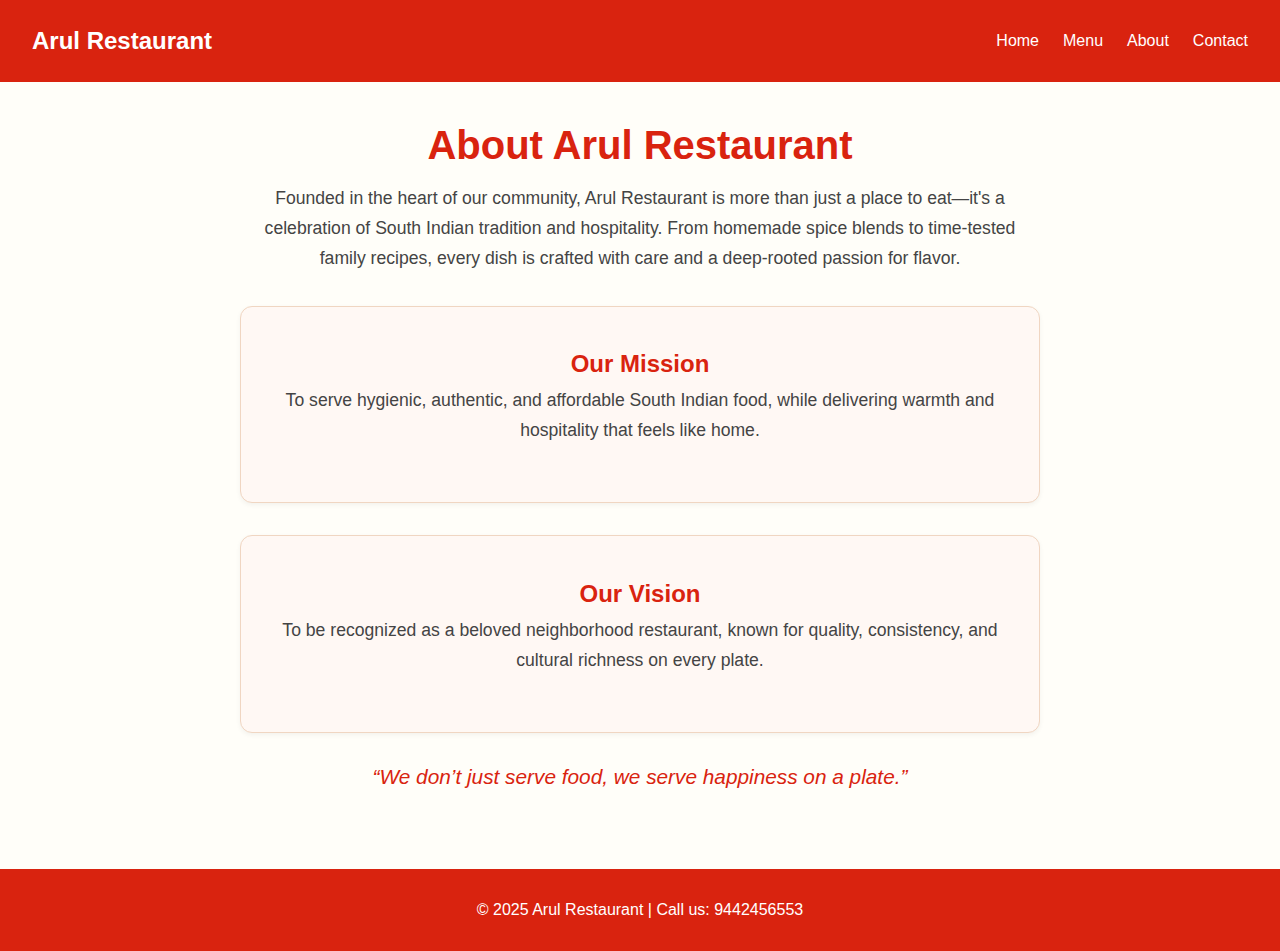
<file: about.html>
<!DOCTYPE html>
<html lang="en">
<head>
  <meta charset="UTF-8" />
  <meta name="viewport" content="width=device-width, initial-scale=1.0"/>
  <title>About Us - Arul Restaurant</title>
  <link rel="stylesheet" href="styles.css" />
  <style>
    body {
      margin: 0;
      font-family: 'Segoe UI', sans-serif;
      background-color: #fffef9;
    }

    header {
      position: fixed;
      top: 0;
      width: 100%;
      z-index: 1000;
    }

    .shrink .navbar {
      padding: 0.5rem 2rem;
      background-color: rgba(217, 35, 15, 0.9);
      backdrop-filter: blur(6px);
    }

    .navbar {
      display: flex;
      justify-content: space-between;
      align-items: center;
      background-color: #d9230f;
      padding: 1rem 2rem;
      color: white;
      transition: all 0.3s ease;
    }

    .navbar .logo {
      font-size: 1.5rem;
      font-weight: bold;
    }

    .nav-links {
      list-style: none;
      display: flex;
      gap: 1.5rem;
    }

    .nav-links a {
      text-decoration: none;
      color: white;
      font-weight: 500;
    }

    .nav-links a:hover {
      text-decoration: underline;
    }

    .about {
      padding: 6rem 2rem 3rem;
      text-align: center;
      max-width: 900px;
      margin: auto;
    }

    .about h1 {
      font-size: 2.5rem;
      color: #d9230f;
      margin-bottom: 1rem;
    }

    .about p {
      font-size: 1.1rem;
      color: #444;
      line-height: 1.7;
      margin-bottom: 2rem;
    }

    .about-grid {
      display: flex;
      flex-direction: column;
      gap: 2rem;
    }

    .about-item {
      background-color: #fff8f4;
      border: 1px solid #f0d6c2;
      padding: 1.5rem;
      border-radius: 12px;
      box-shadow: 0 2px 5px rgba(0,0,0,0.05);
    }

    .about-item h2 {
      color: #d9230f;
      margin-bottom: 0.5rem;
    }

    .about-quote {
      margin-top: 2rem;
      font-style: italic;
      color: #d9230f;
      font-size: 1.3rem;
    }

    footer {
      background-color: #d9230f;
      color: white;
      text-align: center;
      padding: 1rem;
      margin-top: 2rem;
    }
  </style>
</head>
<body>

  <!-- Header -->
  <header id="mainHeader">
    <nav class="navbar">
      <div class="logo">Arul Restaurant</div>
      <ul class="nav-links">
        <li><a href="index.html">Home</a></li>
        <li><a href="menu.html">Menu</a></li>
        <li><a href="about.html" class="active">About</a></li>
        <li><a href="contact.html">Contact</a></li>
      </ul>
    </nav>
  </header>

  <!-- About Content -->
  <section class="about">
    <h1>About Arul Restaurant</h1>
    <p>Founded in the heart of our community, Arul Restaurant is more than just a place to eat—it's a celebration of South Indian tradition and hospitality. From homemade spice blends to time-tested family recipes, every dish is crafted with care and a deep-rooted passion for flavor.</p>

    <div class="about-grid">
      <div class="about-item">
        <h2>Our Mission</h2>
        <p>To serve hygienic, authentic, and affordable South Indian food, while delivering warmth and hospitality that feels like home.</p>
      </div>
      <div class="about-item">
        <h2>Our Vision</h2>
        <p>To be recognized as a beloved neighborhood restaurant, known for quality, consistency, and cultural richness on every plate.</p>
      </div>
    </div>

    <div class="about-quote">
      “We don’t just serve food, we serve happiness on a plate.”
    </div>
  </section>

  <!-- Footer -->
  <footer>
    <p>&copy; 2025 Arul Restaurant | Call us: 9442456553</p>
  </footer>

  <!-- Scroll Shrink Script -->
  <script>
    window.addEventListener("scroll", function () {
      const header = document.getElementById("mainHeader");
      header.classList.toggle("shrink", window.scrollY > 50);
    });
  </script>
</body>
</html>
</file>
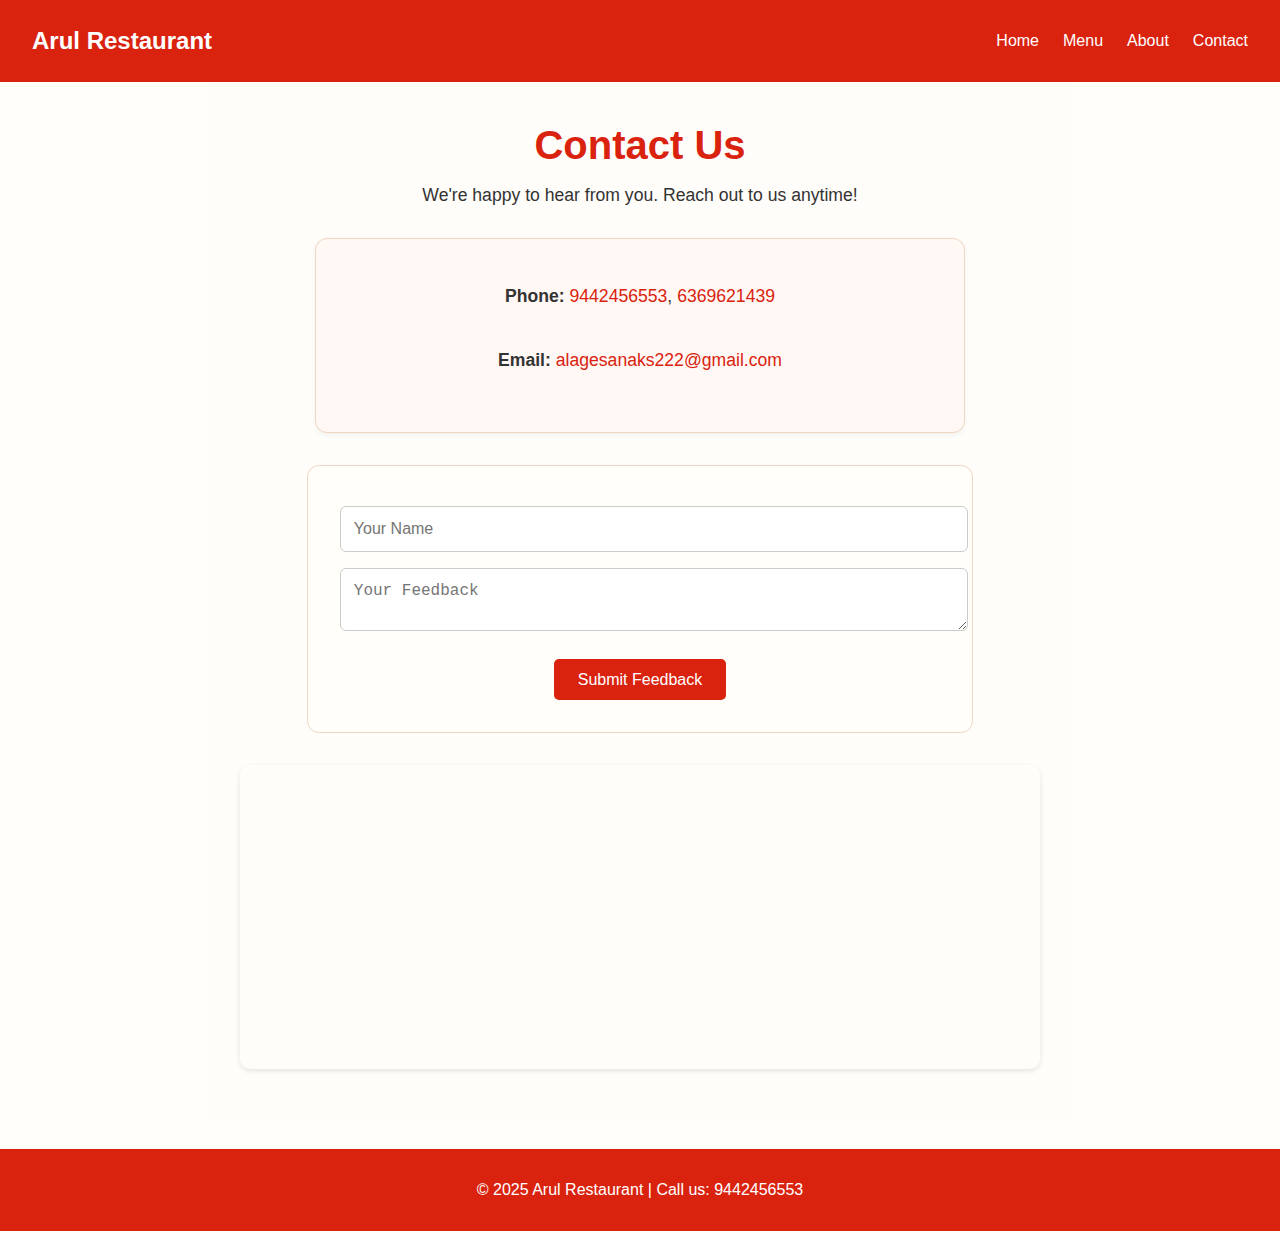
<file: contact.html>
<!DOCTYPE html>
<html lang="en">
<head>
  <meta charset="UTF-8" />
  <meta name="viewport" content="width=device-width, initial-scale=1.0"/>
  <title>Contact - Arul Restaurant</title>
  <link rel="stylesheet" href="styles.css" />
  <style>
    body {
      margin: 0;
      font-family: 'Segoe UI', sans-serif;
      background-color: #fffef9;
    }

    header {
      position: fixed;
      top: 0;
      width: 100%;
      z-index: 1000;
    }

    .shrink .navbar {
      padding: 0.5rem 2rem;
      background-color: rgba(217, 35, 15, 0.9);
      backdrop-filter: blur(6px);
    }

    .navbar {
      display: flex;
      justify-content: space-between;
      align-items: center;
      background-color: #d9230f;
      padding: 1rem 2rem;
      color: white;
      transition: all 0.3s ease;
    }

    .navbar .logo {
      font-size: 1.5rem;
      font-weight: bold;
    }

    .nav-links {
      list-style: none;
      display: flex;
      gap: 1.5rem;
    }

    .nav-links a {
      text-decoration: none;
      color: white;
      font-weight: 500;
    }

    .nav-links a:hover {
      text-decoration: underline;
    }

    .contact {
      padding: 6rem 2rem 3rem;
      text-align: center;
      max-width: 800px;
      margin: auto;
    }

    .contact h1 {
      font-size: 2.5rem;
      color: #d9230f;
      margin-bottom: 1rem;
    }

    .contact p {
      font-size: 1.1rem;
      margin-bottom: 2rem;
    }

    .contact-info {
      background-color: #fff8f4;
      border: 1px solid #f0d6c2;
      padding: 1.5rem;
      border-radius: 12px;
      margin-bottom: 2rem;
      font-size: 1rem;
      line-height: 1.8;
      box-shadow: 0 2px 5px rgba(0,0,0,0.05);
    }

    .contact-info a {
      color: #d9230f;
      text-decoration: none;
    }

    .contact-info a:hover {
      text-decoration: underline;
    }

    .map {
      border-radius: 10px;
      overflow: hidden;
      box-shadow: 0 2px 5px rgba(0,0,0,0.1);
    }

    iframe {
      width: 100%;
      height: 300px;
      border: none;
    }

    footer {
      background-color: #d9230f;
      color: white;
      text-align: center;
      padding: 1rem;
      margin-top: 2rem;
    }
  </style>
</head>
<body>

  <!-- Header -->
  <header id="mainHeader">
    <nav class="navbar">
      <div class="logo">Arul Restaurant</div>
      <ul class="nav-links">
        <li><a href="index.html">Home</a></li>
        <li><a href="menu.html">Menu</a></li>
        <li><a href="about.html">About</a></li>
        <li><a href="contact.html" class="active">Contact</a></li>
      </ul>
    </nav>
  </header>

  <!-- Contact Section -->
  <section class="contact">
    <h1>Contact Us</h1>
    <p>We're happy to hear from you. Reach out to us anytime!</p>

    <div class="contact-info">
      <p><strong>Phone:</strong> <a href="tel:9442456553">9442456553</a>, <a href="tel:6369621439">6369621439</a></p>
      <p><strong>Email:</strong> <a href="mailto:alagesanaks222@gmail.com">alagesanaks222@gmail.com</a></p>
    </div>

    <!-- Submit a Review -->
<section class="review-form">
 <form id="reviewForm">
  <input type="text" name="name" placeholder="Your Name" required />
  <textarea name="message" placeholder="Your Feedback" required></textarea>
  <button type="submit">Submit Feedback</button>
</form>

<p id="reviewSuccess" style="display:none; color: green; margin-top: 1rem;">✅ Thank you! Your feedback has been received.</p>

<script>
  document.getElementById("reviewForm").addEventListener("submit", function(e) {
    e.preventDefault(); // Stop actual submission
    document.getElementById("reviewSuccess").style.display = "block";
    this.reset(); // Optionally clear form
  });
</script>

</section>


    <div class="map">
      <iframe 
        src="https://maps.app.goo.gl/H9WEskpimZK4ZLoS8" 
        allowfullscreen="" 
        loading="lazy" 
        referrerpolicy="no-referrer-when-downgrade">
      </iframe>
    </div>
  </section>

  <!-- Footer -->
  <footer>
    <p>&copy; 2025 Arul Restaurant | Call us: 9442456553</p>
  </footer>

  <!-- Scroll Shrink Script -->
  <script>
    window.addEventListener("scroll", function () {
      const header = document.getElementById("mainHeader");
      header.classList.toggle("shrink", window.scrollY > 50);
    });
  </script>

</body>
</html>
</file>
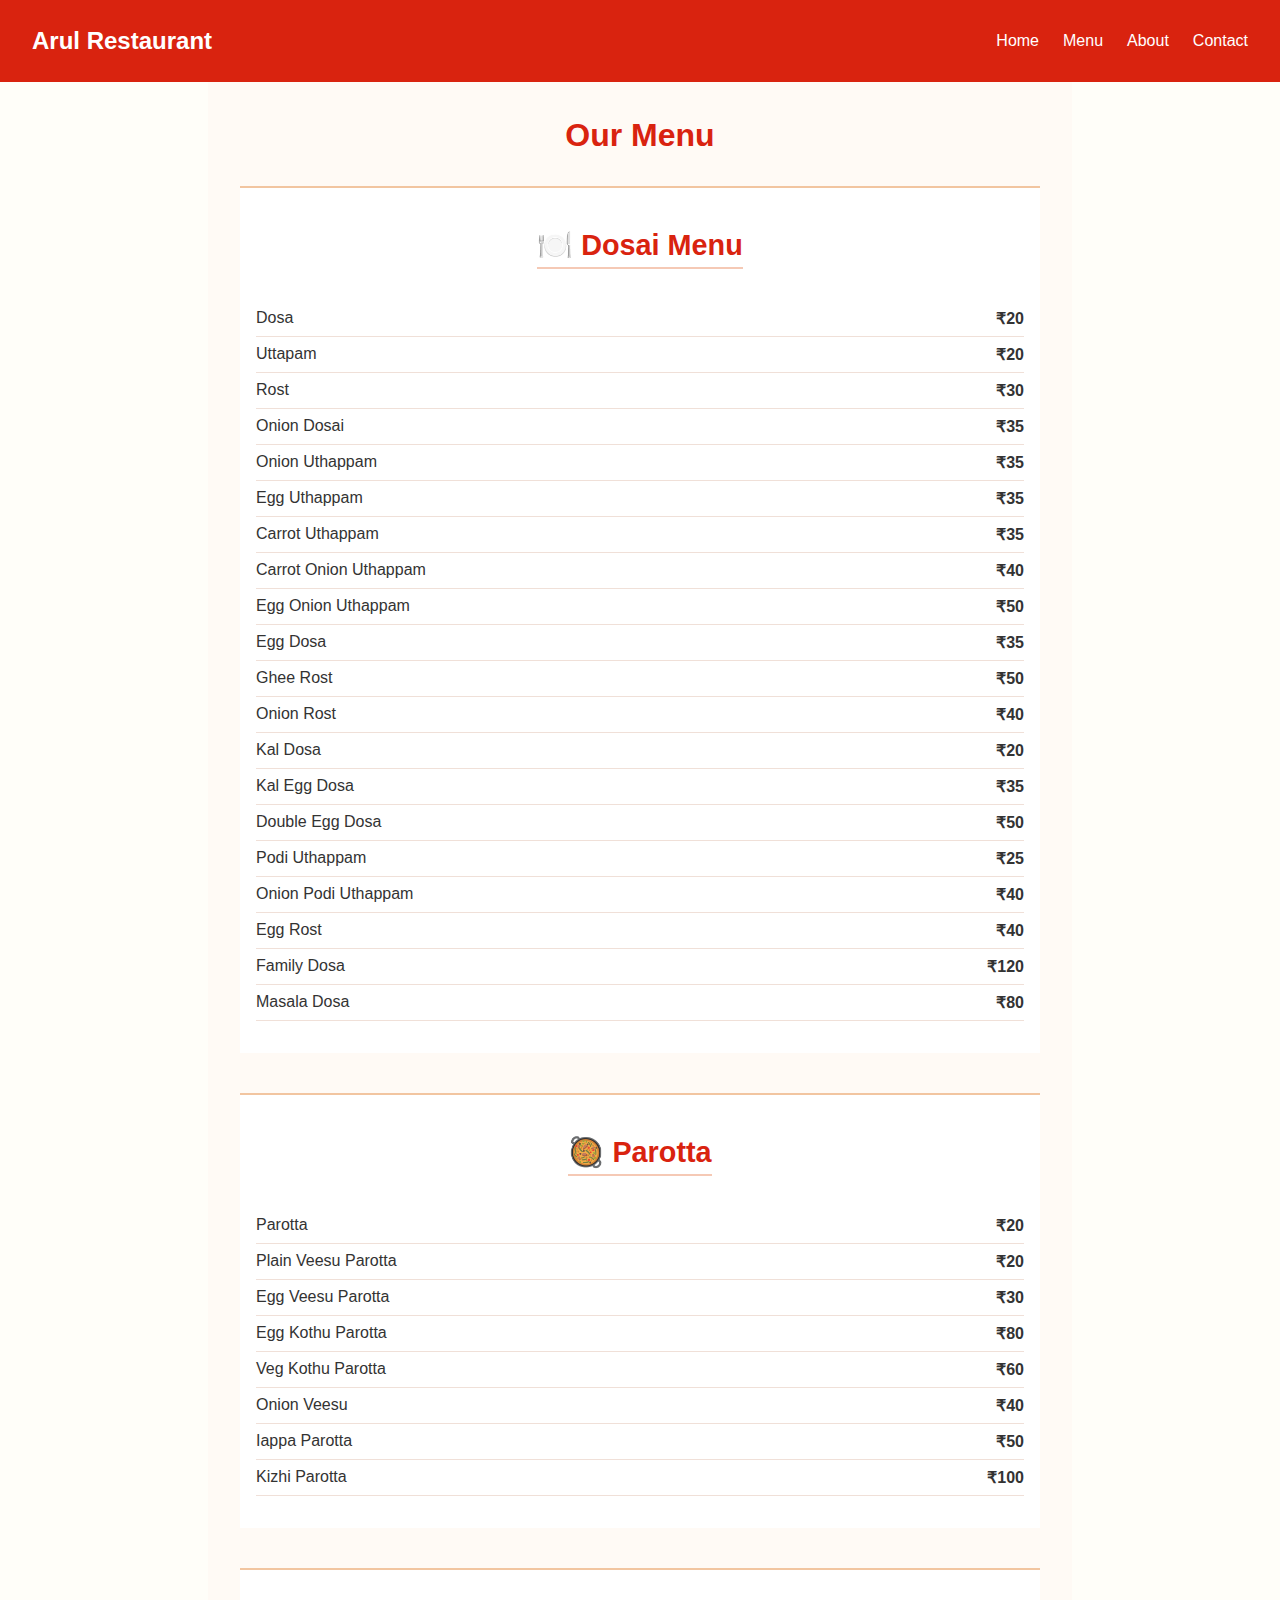
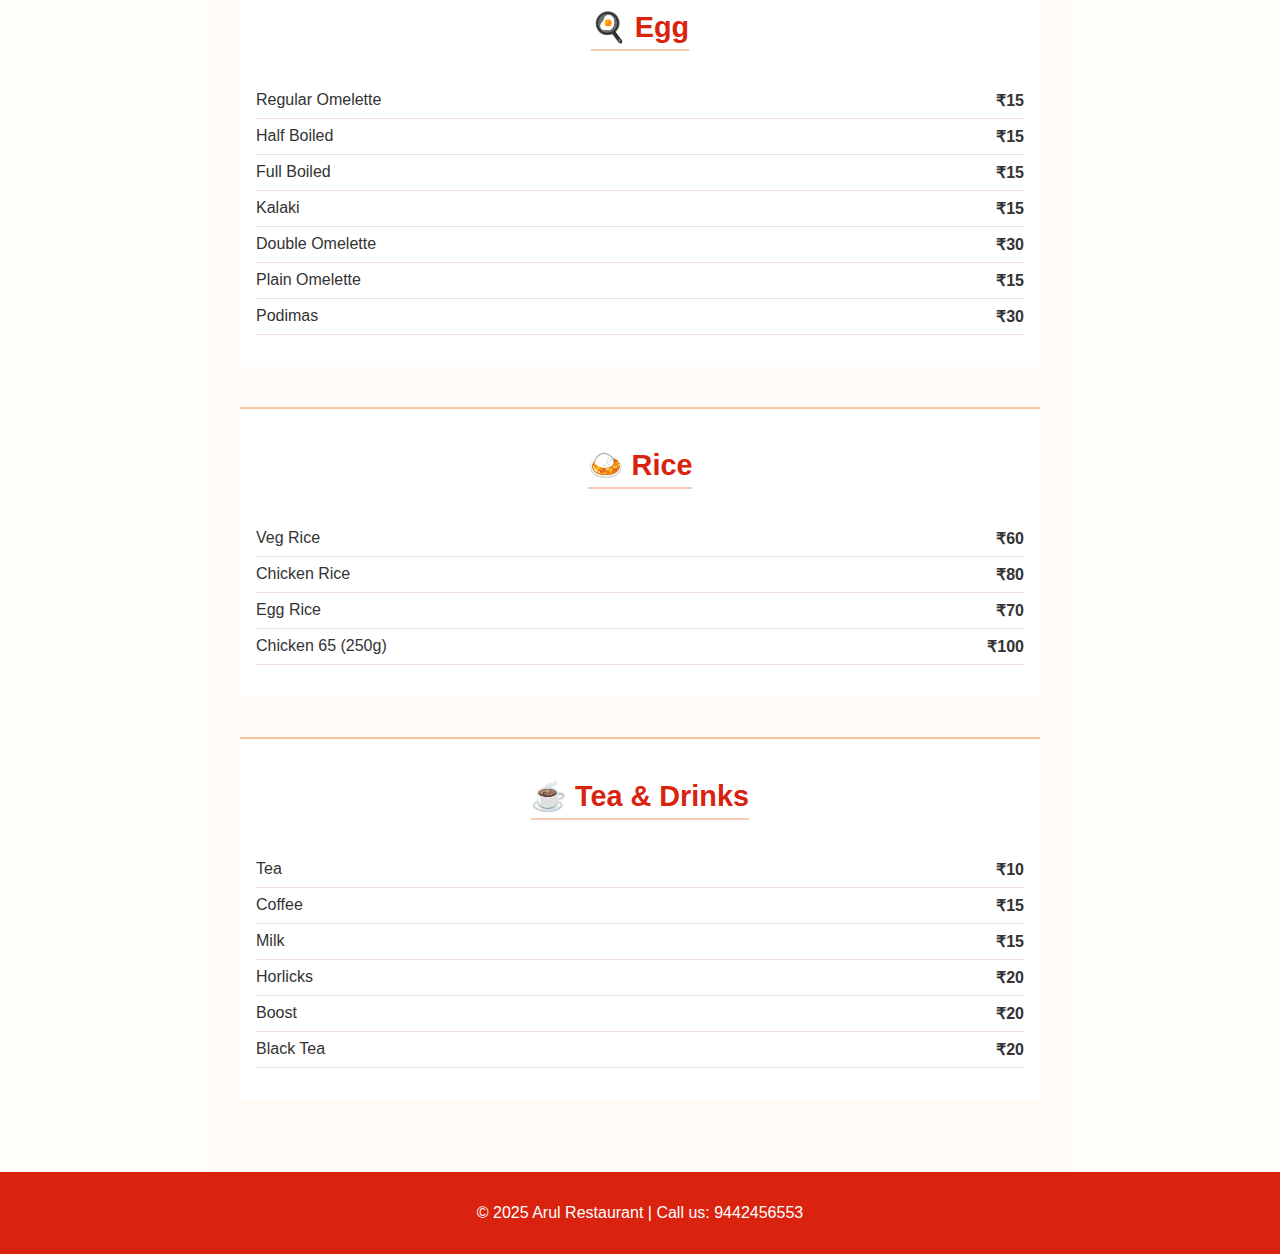
<file: menu.html>
<!DOCTYPE html>
<html lang="en">
<head>
  <meta charset="UTF-8" />
  <meta name="viewport" content="width=device-width, initial-scale=1.0"/>
  <title>Menu - Arul Restaurant</title>
  <link rel="stylesheet" href="styles.css" />
  <style>
    body {
      margin: 0;
      font-family: 'Segoe UI', sans-serif;
      background-color: #fffef9;
    }

    header {
      position: fixed;
      top: 0;
      width: 100%;
      z-index: 1000;
    }

    .shrink .navbar {
      padding: 0.5rem 2rem;
      background-color: rgba(217, 35, 15, 0.9);
      backdrop-filter: blur(6px);
    }

    .navbar {
      display: flex;
      justify-content: space-between;
      align-items: center;
      background-color: #d9230f;
      padding: 1rem 2rem;
      color: white;
      transition: all 0.3s ease;
    }

    .navbar .logo {
      font-size: 1.5rem;
      font-weight: bold;
    }

    .nav-links {
      list-style: none;
      display: flex;
      gap: 1.5rem;
    }

    .nav-links a {
      text-decoration: none;
      color: white;
      font-weight: 500;
    }

    .nav-links a:hover {
      text-decoration: underline;
    }

    .menu-page {
      padding: 6rem 2rem 2rem;
      max-width: 800px;
      margin: auto;
    }

    .menu-page h1 {
      font-size: 2rem;
      color: #d9230f;
      text-align: center;
      margin-bottom: 2rem;
    }

    .menu-section {
      margin-bottom: 2.5rem;
    }

    .menu-section h2 {
      color: #d9230f;
      border-bottom: 2px solid #f5c9b5;
      padding-bottom: 0.3rem;
      margin-bottom: 1rem;
    }

    .menu-section ul {
      list-style: none;
      padding: 0;
    }

    .menu-section li {
      display: flex;
      justify-content: space-between;
      padding: 0.5rem 0;
      border-bottom: 1px solid #f0e0d8;
      font-size: 1rem;
    }

    .menu-section li span:last-child {
      font-weight: bold;
    }

    footer {
      background-color: #d9230f;
      color: white;
      text-align: center;
      padding: 1rem;
    }
  </style>
</head>
<body>

  <header id="mainHeader">
    <nav class="navbar">
      <div class="logo">Arul Restaurant</div>
      <ul class="nav-links">
        <li><a href="index.html">Home</a></li>
        <li><a href="menu.html" class="active">Menu</a></li>
        <li><a href="about.html">About</a></li>
        <li><a href="contact.html">Contact</a></li>
      </ul>
    </nav>
  </header>

  <section class="menu-page">
    <h1>Our Menu</h1>

    <div class="menu-section">
      <h2>🍽️ Dosai Menu</h2>
      <ul>
        <li><span>Dosa</span><span>₹20</span></li>
        <li><span>Uttapam</span><span>₹20</span></li>
        <li><span>Rost</span><span>₹30</span></li>
        <li><span>Onion Dosai</span><span>₹35</span></li>
        <li><span>Onion Uthappam</span><span>₹35</span></li>
        <li><span>Egg Uthappam</span><span>₹35</span></li>
        <li><span>Carrot Uthappam</span><span>₹35</span></li>
        <li><span>Carrot Onion Uthappam</span><span>₹40</span></li>
        <li><span>Egg Onion Uthappam</span><span>₹50</span></li>
        <li><span>Egg Dosa</span><span>₹35</span></li>
        <li><span>Ghee Rost</span><span>₹50</span></li>
        <li><span>Onion Rost</span><span>₹40</span></li>
        <li><span>Kal Dosa</span><span>₹20</span></li>
        <li><span>Kal Egg Dosa</span><span>₹35</span></li>
        <li><span>Double Egg Dosa</span><span>₹50</span></li>
        <li><span>Podi Uthappam</span><span>₹25</span></li>
        <li><span>Onion Podi Uthappam</span><span>₹40</span></li>
        <li><span>Egg Rost</span><span>₹40</span></li>
        <li><span>Family Dosa</span><span>₹120</span></li>
        <li><span>Masala Dosa</span><span>₹80</span></li>
      </ul>
    </div>

    <div class="menu-section">
      <h2>🥘 Parotta</h2>
      <ul>
        <li><span>Parotta</span><span>₹20</span></li>
        <li><span>Plain Veesu Parotta</span><span>₹20</span></li>
        <li><span>Egg Veesu Parotta</span><span>₹30</span></li>
        <li><span>Egg Kothu Parotta</span><span>₹80</span></li>
        <li><span>Veg Kothu Parotta</span><span>₹60</span></li>
        <li><span>Onion Veesu</span><span>₹40</span></li>
        <li><span>Iappa Parotta</span><span>₹50</span></li>
        <li><span>Kizhi Parotta</span><span>₹100</span></li>
      </ul>
    </div>

    <div class="menu-section">
      <h2>🍳 Egg</h2>
      <ul>
        <li><span>Regular Omelette</span><span>₹15</span></li>
        <li><span>Half Boiled</span><span>₹15</span></li>
        <li><span>Full Boiled</span><span>₹15</span></li>
        <li><span>Kalaki</span><span>₹15</span></li>
        <li><span>Double Omelette</span><span>₹30</span></li>
        <li><span>Plain Omelette</span><span>₹15</span></li>
        <li><span>Podimas</span><span>₹30</span></li>
      </ul>
    </div>

    <div class="menu-section">
      <h2>🍛 Rice</h2>
      <ul>
        <li><span>Veg Rice</span><span>₹60</span></li>
        <li><span>Chicken Rice</span><span>₹80</span></li>
        <li><span>Egg Rice</span><span>₹70</span></li>
        <li><span>Chicken 65 (250g)</span><span>₹100</span></li>
      </ul>
    </div>

    <div class="menu-section">
      <h2>☕ Tea & Drinks</h2>
      <ul>
        <li><span>Tea</span><span>₹10</span></li>
        <li><span>Coffee</span><span>₹15</span></li>
        <li><span>Milk</span><span>₹15</span></li>
        <li><span>Horlicks</span><span>₹20</span></li>
        <li><span>Boost</span><span>₹20</span></li>
        <li><span>Black Tea</span><span>₹20</span></li>
      </ul>
    </div>
  </section>

  <footer>
    <p>&copy; 2025 Arul Restaurant | Call us: 9442456553</p>
  </footer>

  <script>
    window.addEventListener("scroll", function () {
      const header = document.getElementById("mainHeader");
      header.classList.toggle("shrink", window.scrollY > 50);
    });
  </script>

</body>
</html>
</file>
<file: styles.css>
/* General Styles */
body {
  margin: 0;
  font-family: 'Segoe UI', sans-serif;
  background-color: #fff9f2;
  color: #333;
}

/* Navbar */
.navbar {
  .navbar {
  position: fixed;
  top: 0;
  width: 100%;
  z-index: 1000;
  display: flex;
  justify-content: space-between;
  align-items: center;
  background-color: #d9230f;
  padding: 1rem 2rem;
  color: white;
  box-shadow: 0 2px 10px rgba(0, 0, 0, 0.2);
}

}

.navbar .logo {
  font-size: 1.8rem;
  font-weight: bold;
}

.nav-links {
  list-style: none;
  display: flex;
  gap: 1.5rem;
}
.menu-page {
  padding: 2rem;
  padding-top: 6rem; /* To avoid overlapping with fixed header */
  text-align: center;
}

.nav-links a {
  color: white;
  text-decoration: none;
  font-weight: 500;
}

/* Hero */
.hero {
  background: url('images/hero-bg.jpg') no-repeat center center/cover;
  text-align: center;
  color: white;
  padding: 5rem 2rem;
  background-color: #f9b233;
}

.hero h1 {
  font-size: 3rem;
  margin-bottom: 0.5rem;
}

.hero p {
  font-size: 1.2rem;
}

/* Highlights */
.highlights {
  display: flex;
  justify-content: center;
  gap: 2rem;
  padding: 2rem;
  background-color: #fff2e6;
}

.highlight-box {
  text-align: center;
}

.highlight-box img {
  width: 150px;
  height: 150px;
  object-fit: cover;
  border-radius: 1rem;
}

/* Menu Section */
.menu-section {
  padding: 2rem;
  background-color: #fff;
  text-align: center;
}

.menu-section h2 {
  font-size: 2rem;
  margin-bottom: 1.5rem;
  color: #d9230f;
}

.menu-category {
  margin: 1rem auto;
  padding: 1rem;
  border: 2px solid #f5c69f;
  max-width: 500px;
  border-radius: 1rem;
  background-color: #fff8f4;
}

.menu-category h3 {
  font-size: 1.4rem;
  color: #d9230f;
}

.menu-category ul {
  list-style: none;
  padding: 0;
}

.menu-category li {
  padding: 0.5rem 0;
  font-weight: 500;
}

/* Footer */
footer {
  background-color: #d9230f;
  color: white;
  text-align: center;
  padding: 1rem;
}
/* General Styles */
body {
  margin: 0;
  font-family: 'Segoe UI', sans-serif;
  background-color: #fff9f2;
  color: #333;
}

/* Navbar */
.navbar {
  background-color: #d9230f;
  color: white;
  padding: 1rem 2rem;
  display: flex;
  justify-content: space-between;
  align-items: center;
}

.navbar .logo {
  font-size: 1.8rem;
  font-weight: bold;
}

.nav-links {
  list-style: none;
  display: flex;
  gap: 1.5rem;
}

.nav-links a {
  color: white;
  text-decoration: none;
  font-weight: 500;
}

/* Hero */
.hero {
  background: url('images/hero-bg.jpg') no-repeat center center/cover;
  text-align: center;
  color: white;
  padding: 5rem 2rem;
  background-color: #f9b233;
}

.hero h1 {
  font-size: 3rem;
  margin-bottom: 0.5rem;
}

.hero p {
  font-size: 1.2rem;
}

/* Highlights */
.highlights {
  display: flex;
  justify-content: center;
  gap: 2rem;
  padding: 2rem;
  background-color: #fff2e6;
}

.highlight-box {
  text-align: center;
}

.highlight-box img {
  width: 150px;
  height: 150px;
  object-fit: cover;
  border-radius: 1rem;
}

/* Menu Section */
.menu-section {
  padding: 2rem;
  background-color: #fff;
  text-align: center;
}

.menu-section h2 {
  font-size: 2rem;
  margin-bottom: 1.5rem;
  color: #d9230f;
}

.menu-category {
  margin: 1rem auto;
  padding: 1rem;
  border: 2px solid #f5c69f;
  max-width: 500px;
  border-radius: 1rem;
  background-color: #fff8f4;
}

.menu-category h3 {
  font-size: 1.4rem;
  color: #d9230f;
}

.menu-category ul {
  list-style: none;
  padding: 0;
}

.menu-category li {
  padding: 0.5rem 0;
  font-weight: 500;
}

/* Footer */
footer {
  background-color: #d9230f;
  color: white;
  text-align: center;
  padding: 1rem;
}
/* === Menu Tabs Section === */
.menu-tabs {
  padding: 2rem;
  background-color: #fff;
  text-align: center;
}

.menu-tabs h2 {
  font-size: 2rem;
  margin-bottom: 1rem;
  color: #d9230f;
}

.tabs {
  display: flex;
  justify-content: center;
  gap: 1rem;
  margin-bottom: 2rem;
}

.tab-button {
  padding: 0.75rem 2rem;
  font-size: 1rem;
  border: 2px solid #d9230f;
  background-color: white;
  color: #d9230f;
  cursor: pointer;
  border-radius: 30px;
  transition: all 0.3s ease;
}

.tab-button:hover {
  background-color: #f9b233;
  color: white;
}

.tab-button.active {
  background-color: #d9230f;
  color: white;
  font-weight: bold;
}

.tab-content {
  display: none;
  animation: fadeIn 0.5s ease-in-out;
}

.tab-content.active {
  display: block;
}

.tab-content ul {
  list-style: none;
  padding: 0;
  max-width: 500px;
  margin: 0 auto;
  text-align: left;
}

.tab-content li {
  padding: 0.75rem;
  border-bottom: 1px solid #f0d6c2;
  font-size: 1rem;
  font-weight: 500;
}

@keyframes fadeIn {
  from { opacity: 0; transform: translateY(10px); }
  to { opacity: 1; transform: translateY(0); }
}
/* === Menu Page === */
.menu-page {
  padding: 2rem;
  background-color: #fffaf5;
  color: #333;
  text-align: center;
}

.menu-page h1 {
  font-size: 2.5rem;
  margin-bottom: 2rem;
  color: #d9230f;
}

.menu-section {
  margin-bottom: 2rem;
  padding: 1rem;
  border-top: 2px solid #f2c5a0;
}

.menu-section h2 {
  font-size: 1.8rem;
  color: #d9230f;
  margin-bottom: 1rem;
  border-bottom: 1px solid #f0d6c2;
  display: inline-block;
  padding-bottom: 0.5rem;
}

.menu-item {
  background-color: #fff;
  border: 1px solid #f0d6c2;
  border-radius: 8px;
  max-width: 500px;
  margin: 1rem auto;
  padding: 1rem 1.5rem;
  text-align: left;
  box-shadow: 0 2px 4px rgba(0,0,0,0.05);
  transition: transform 0.2s ease;
}

.menu-item:hover {
  transform: scale(1.02);
  box-shadow: 0 4px 10px rgba(0,0,0,0.08);
}

.menu-item h3 {
  margin: 0 0 0.5rem;
  font-size: 1.2rem;
  color: #333;
}

.menu-item p {
  margin: 0;
  font-size: 1rem;
  color: #666;
}
/* === About Page === */
.about {
  padding: 2rem;
  background-color: #fffef9;
  text-align: center;
  color: #333;
}

.about h1 {
  font-size: 2.5rem;
  color: #d9230f;
  margin-bottom: 1rem;
}

.about p {
  max-width: 800px;
  margin: 0 auto 2rem;
  font-size: 1.1rem;
  line-height: 1.6;
}

.about-grid {
  display: flex;
  flex-direction: column;
  gap: 2rem;
  max-width: 800px;
  margin: 0 auto;
}

.about-item {
  background-color: #fff8f2;
  border: 1px solid #f0d6c2;
  padding: 1.5rem;
  border-radius: 12px;
  box-shadow: 0 2px 5px rgba(0,0,0,0.05);
}

.about-item h2 {
  font-size: 1.5rem;
  color: #d9230f;
  margin-bottom: 0.5rem;
}

.about-item p {
  font-size: 1rem;
  color: #555;
}

.about-quote {
  margin-top: 3rem;
  font-style: italic;
  font-size: 1.3rem;
  color: #d9230f;
}
/* === Contact Page === */
.contact {
  padding: 2rem;
  background-color: #fffdf9;
  text-align: center;
  color: #333;
}

.contact h1 {
  font-size: 2.5rem;
  color: #d9230f;
  margin-bottom: 0.5rem;
}

.contact p {
  font-size: 1.1rem;
  margin-bottom: 2rem;
}

.contact-info {
  background-color: #fff8f4;
  border: 1px solid #f0d6c2;
  max-width: 600px;
  margin: 0 auto 2rem;
  padding: 1.5rem;
  border-radius: 10px;
  font-size: 1rem;
  line-height: 1.8;
  box-shadow: 0 2px 5px rgba(0,0,0,0.05);
}

.contact-info a {
  color: #d9230f;
  text-decoration: none;
}

.contact-info a:hover {
  text-decoration: underline;
}

.map {
  max-width: 800px;
  margin: 0 auto;
  border-radius: 10px;
  overflow: hidden;
  box-shadow: 0 2px 5px rgba(0,0,0,0.1);
}
/* Manual Slider Buttons */
.slider {
  position: relative;
  height: 300px;
  overflow: hidden;
}

.slider-wrapper {
  width: 100%;
  overflow: hidden;
}

.slider-images {
  display: flex;
  transition: transform 0.5s ease-in-out;
}

.slider-images img {
  width: 100%;
  height: 300px;
  object-fit: cover;
}

.slider-btn {
  position: absolute;
  top: 50%;
  transform: translateY(-50%);
  background: rgba(217, 35, 15, 0.7);
  color: white;
  border: none;
  font-size: 2rem;
  padding: 0.3rem 1rem;
  cursor: pointer;
  border-radius: 5px;
  z-index: 10;
}

.slider-btn.prev {
  left: 10px;
}

.slider-btn.next {
  right: 10px;
}

.slider-btn:hover {
  background: rgba(217, 35, 15, 0.9);
}
.review-form {
  max-width: 600px;
  margin: 2rem auto;
  text-align: center;
  padding: 2rem;
  background-color: #fffef9;
  border: 1px solid #f0d6c2;
  border-radius: 12px;
}

.review-form h2 {
  color: #d9230f;
  margin-bottom: 1rem;
}

.review-form input,
.review-form textarea,
.review-form select {
  width: 100%;
  padding: 0.8rem;
  margin: 0.5rem 0;
  border-radius: 6px;
  border: 1px solid #ccc;
  font-size: 1rem;
}

.review-form button {
  background-color: #d9230f;
  color: white;
  border: none;
  padding: 0.7rem 1.5rem;
  border-radius: 5px;
  font-size: 1rem;
  cursor: pointer;
  margin-top: 1rem;
}

.review-form button:hover {
  background-color: #a61a0c;
}
</file>
